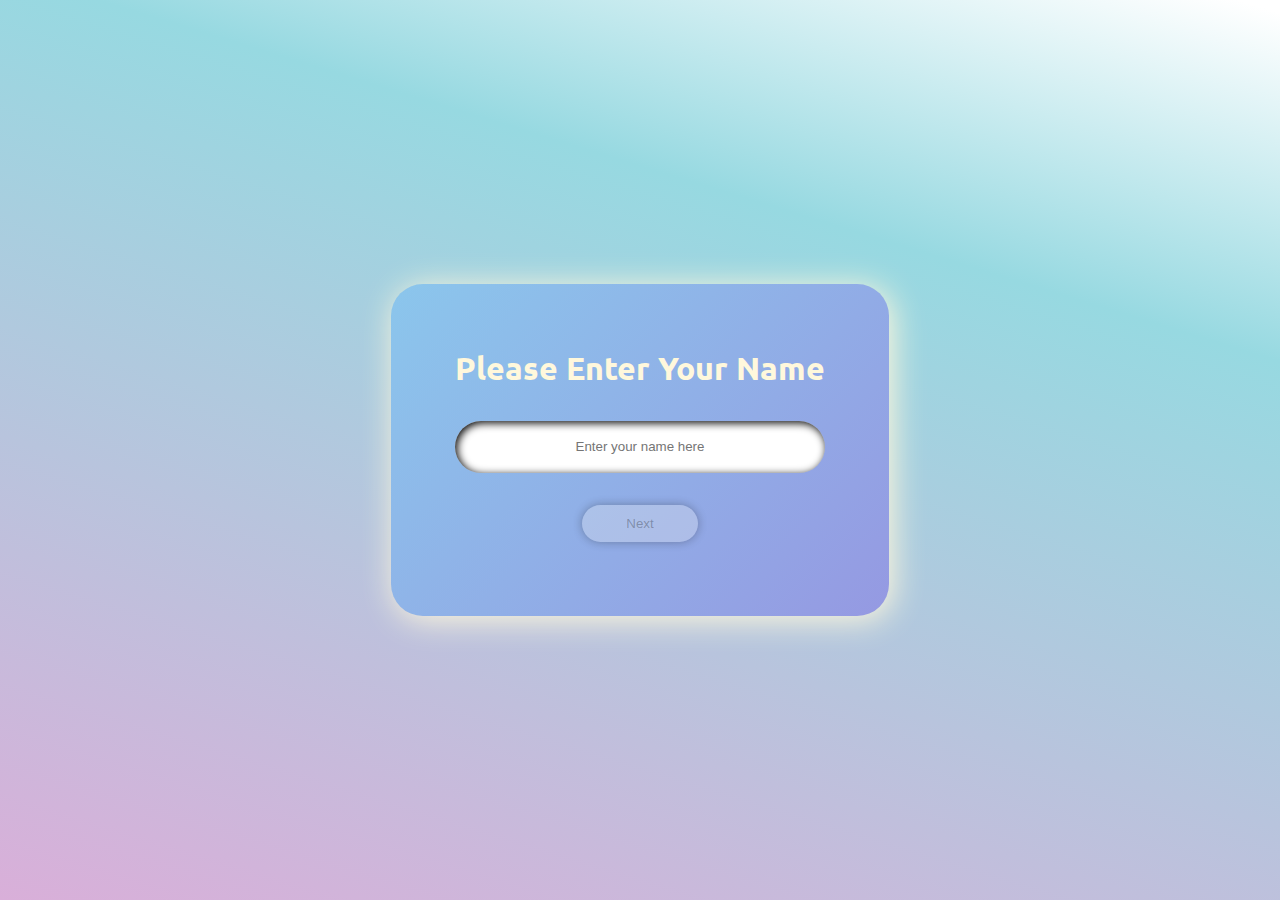
<file: html/index.html>
<!DOCTYPE html>
<html lang="en">
  <head>
    <meta charset="UTF-8" />
    <meta http-equiv="X-UA-Compatible" content="IE=edge" />
    <meta name="viewport" content="width=device-width, initial-scale=1.0" />
    <link rel="stylesheet" href="../css/style.css" />
    <title>Test-App</title>
    <script src="../script/user-validations.js" defer></script>
  </head>
  <body>
    <div class="container flex">
      <div class="user-detail-container flex font-style">
        <form action="user-credentials.html" class="card-form flex">
          <h1>Please Enter Your Name</h1>

          <input
            class="validation-input"
            type="text"
            placeholder="Enter your name here"
            id="user-name-input"
            onkeyup="name_validate()"
            required="required"
          />

          <input
            type="submit"
            class="validation-button"
            id="name-validator-button"
            value="Next"
            onclick="validate_name_button()"
            disabled="disabled"
          />
        </form>
      </div>
    </div>


  </body>
</html>
</file>
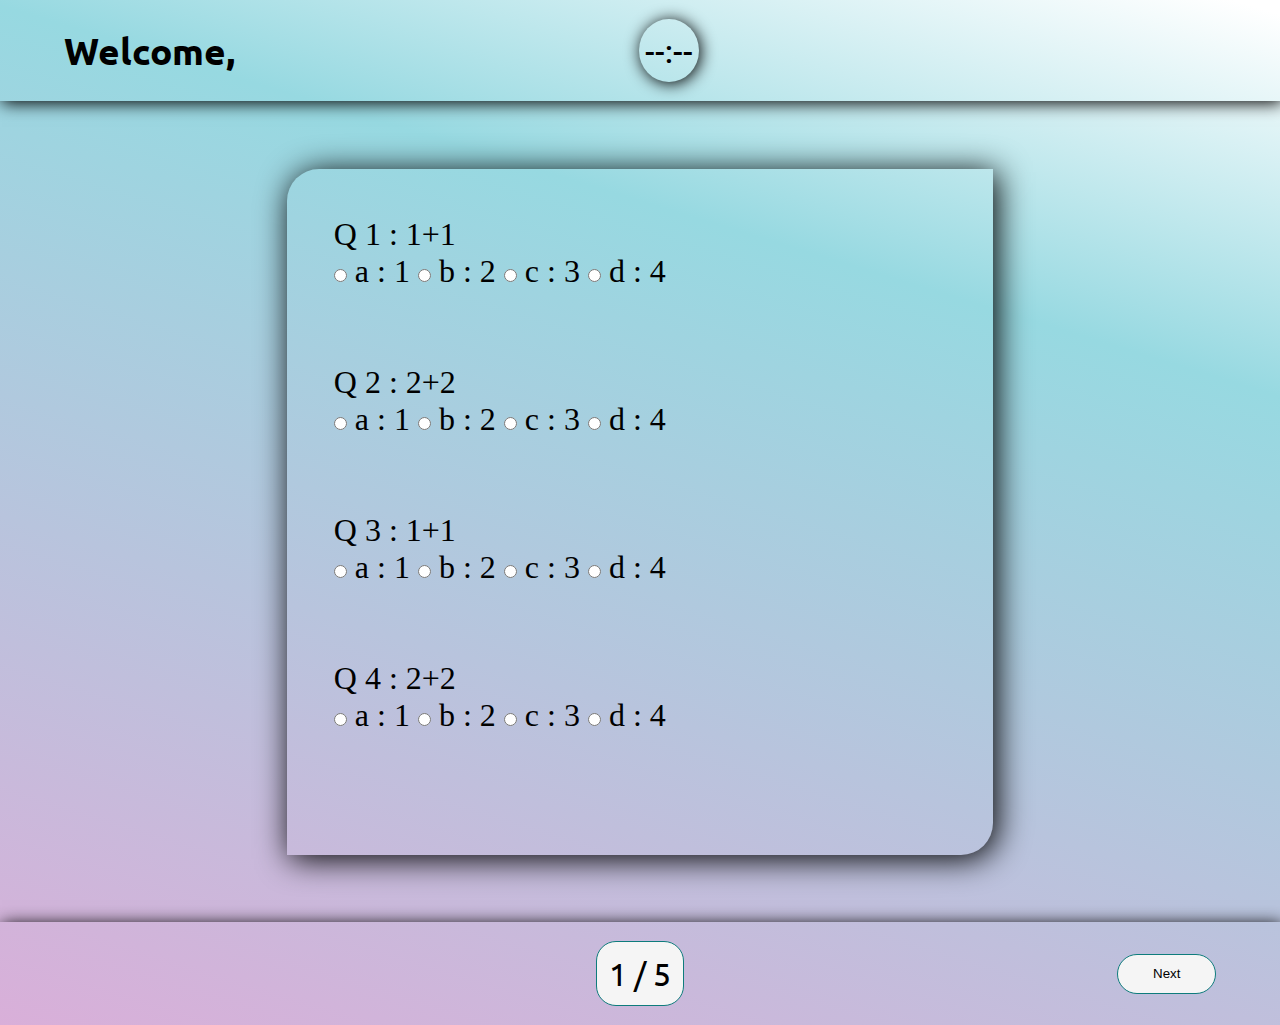
<file: html/test-screen.html>
<!DOCTYPE html>
<html lang="en">
  <head>
    <meta charset="UTF-8" />
    <meta http-equiv="X-UA-Compatible" content="IE=edge" />
    <meta name="viewport" content="width=device-width, initial-scale=1.0" />
    <link rel="stylesheet" href="../css/style.css" />
    <title>Test-App</title>
    <script src="../script/testScreenScript.js" defer></script>
  </head>
  <body>
    <div class="test-container flex-column">
      <nav class="navbar flex font-style">
        <div class="user-welcome">
          <h3>Welcome, <span id="welcome-user-name"> </span></h3>
        </div>
        <span class="countdown" id="countdown"> --:-- </span>

        <button class="test-button" id="submit-button">Submit</button>
      </nav>

      <div class="question-card-wrapper flex">
        <div class="card" id="card-0"></div>
      </div>
      
      <nav class="navbar flex font-style">
        <button class="test-button" id="prevButton">Prev</button>

        <div class="flex test-page-number font-style">
          <span class="current-page" id="pageNumber"></span>
        </div>

        <button class="test-button" id="nextButton">Next</button>
      </nav>
    </div>
  </body>
</html>
</file>
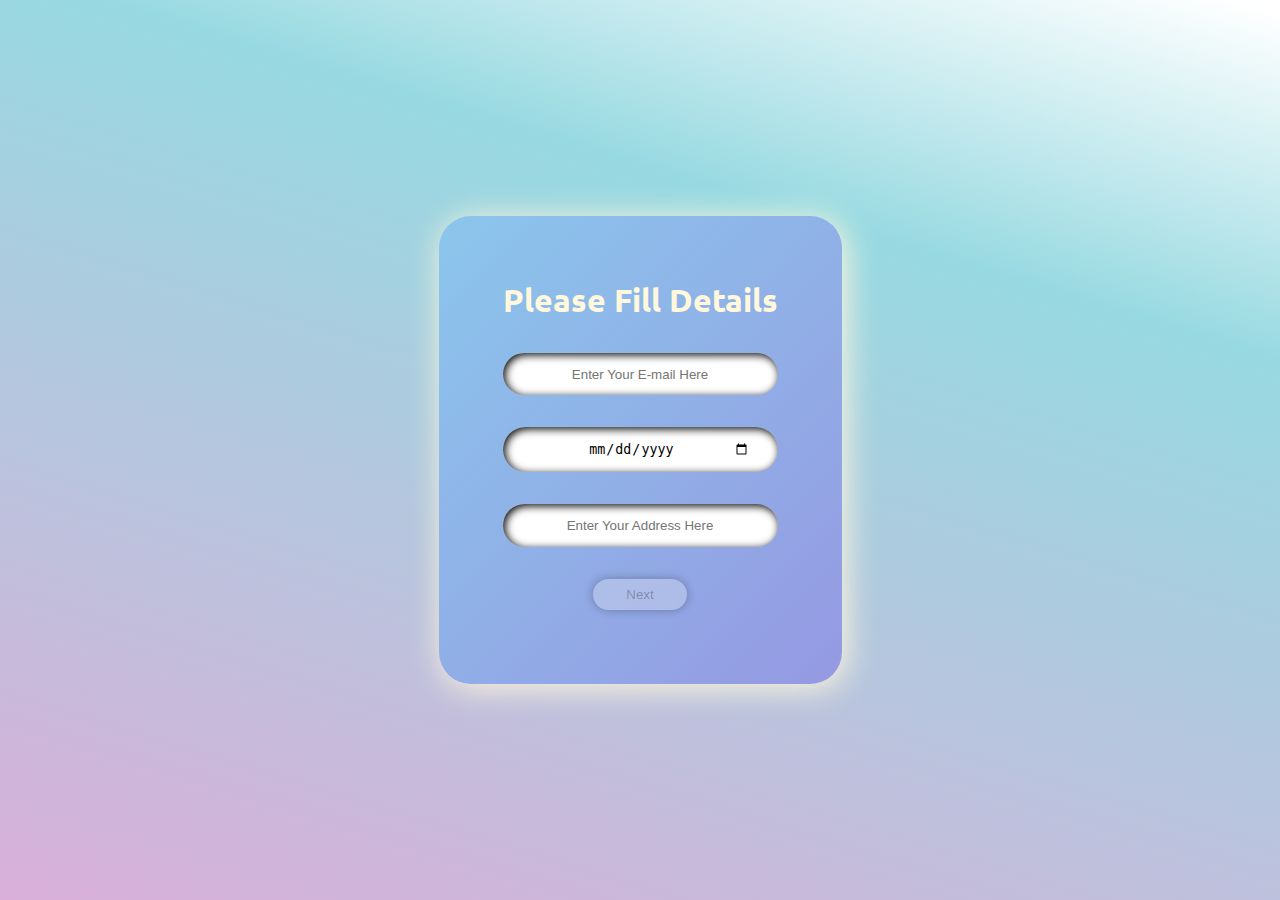
<file: html/user-credentials.html>
<!DOCTYPE html>
<html lang="en">
<head>
    <meta charset="UTF-8">
    <meta http-equiv="X-UA-Compatible" content="IE=edge">
    <meta name="viewport" content="width=device-width, initial-scale=1.0">
    <link rel="stylesheet" href="../css/style.css">
    <title>Test-App</title>
    <script src="../script/user-validations.js" defer></script>
</head>
<body>

    <div class="container flex">
       <div class="user-detail-container flex font-style">
        <form action="test-screen.html" class="card-form flex">
         <h1>Please Fill Details</h1>
         <h4 id="error-message-1"></h4>
         <h4 id="error-message-2"></h4>
         <h4 id="error-message-3"></h4>
         <input type="email" class="validation-input" id="mail-input" placeholder="Enter Your E-mail Here"  required="required">
         <input type="date" class="validation-input" name="dob" id="dob">
         <input type="text" class="validation-input" name="address" id="address" placeholder="Enter Your Address Here" required="required">
         <input type="submit" class="validation-button" id="details-validator-button" value="Next" >
        </form>
       </div>
    </div>
    

</body>
</html>
</file>
<file: css/style.css>
@import url('https://fonts.googleapis.com/css2?family=Exo+2:wght@400;500;700&family=Poppins:wght@400;500;700;900&family=Raleway:ital,wght@0,500;1,300;1,700&family=Ubuntu&display=swap');

* {
  margin: 0;
  padding: 0;
  box-sizing: border-box;
  border: none;
  transition: 0.2s all ease-in-out;
  text-decoration: none;
  list-style: none;
  /* overflow-y: hidden; */
}
.border{
  border: 2px solid black;
}
.grid{
  display: grid;
  grid-template-columns: 2fr 2fr;
  gap: 2rem;
}

.flex {
  display: flex;
  align-items: center;
}

.flex-column{
  display: flex;
  flex-direction: column;
  gap: 1rem;

}

.font-style{
    font-family: 'Exo 2', sans-serif;
font-family: 'Poppins', sans-serif;
font-family: 'Raleway', sans-serif;
font-family: 'Ubuntu', sans-serif;
color:cornsilk;
font-size: 1rem;
text-align: center;
}
.container {
  /* border: 2px solid red; */
  height:100vh;
  justify-content:center;
  background-color: #d9afd9;
  background-image: linear-gradient(
    17deg,
    #d9afd9 0%,
    #97d9e1 72%,
    #ffffff 99%,
    #ffffff 100%
  );
  
}

.test-container{
  height: auto;
  justify-content:center;
  background-color: #d9afd9;
  background-image: linear-gradient(
    17deg,
    #d9afd9 0%,
    #97d9e1 72%,
    #ffffff 99%,
    #ffffff 100%
  );
 
}

#error-message-1, #error-message-2, #error-message-3
{
  display:none;
}

.card-form{
  flex-direction: column;
  gap: 2rem;
}

.validation-input {
  text-align: center;
  box-shadow: inset 2px 2px 8px;
  border-radius: 2rem;
  padding: 5% 10%;
  width: 100%;
}

.validation-input:focus{
  border: none;
}

.validation-button{
  padding: 3% 12%;
  border-radius: 2rem;
  box-shadow: 0px 0px 10px;
  cursor:pointer;
  margin-bottom: 10px;
}

.user-detail-container {
  background-color: #8bc6ec;
  background-image: linear-gradient(135deg, #8bc6ec 0%, #9599e2 100%);
  border-radius: 2rem;
  padding: 5%;
  box-shadow: 0.2rem 0.2rem 2rem;
  flex-direction: column;
  justify-content: center;
  /* width: 60%; */
  /* height: 30%; */
  /* border: 2px solid red; */
}

.navbar{
    color: black;
    box-shadow: .1rem .1rem 1rem;
    padding: 1.5% 5%;
    justify-content: space-between;
    font-size: 2rem;
}

.countdown{
    box-shadow: .1rem .1rem 1rem black;
    padding: 1% 0.5%;
    border-radius: 50%;
}


.question-card-wrapper{
  justify-content: center;
  padding: 4%;
  height: 100%;
  /* overflow: auto; */
  flex-direction: column;
  flex-wrap: wrap;
  /* gap: 3rem; */
}

.card{
  padding: 4%;
  width: 60%;
  gap: .5rem;
  box-shadow: 0.2rem 0.2rem 2rem;
  border-top-left-radius: 2rem;
  border-bottom-right-radius: 2rem;
  font-size: 2rem;
  /* border: 2px solid black; */
}

.answer-options{
  flex-direction: column;
  align-items: flex-start;
}

.test-button{
  border-radius: 2rem;
  padding: 1% 3%;
  background: whitesmoke;
  color: black;
  /* font-size:auto; */
  border: 0.1rem solid rgb(14, 124, 124);
  cursor: pointer;
}

.test-button:hover{
  background: rgb(14, 124, 124);
  /* border: .1rem solid whitesmoke; */
  color: whitesmoke;
}

.test-page-number{
  width: 20%;
  justify-content: space-evenly;
  font-size: 2rem;
}


.test-page-number span{
  /* border: 2px solid red; */
  background: whitesmoke;
  /* padding: 0 2%; */
  border: .1px solid rgb(14, 124, 124);
  color: black;
  cursor:default;
  border-radius: 20px;
}

.current-page{
  padding: 5%;
}

.test-buttons button{
  padding: 0.8rem 2rem;
  color: black;
}

.slide {
  display: flex;
  flex-direction: column;
  display: none;
  width: 100%;
  z-index: 1;
  opacity: 0;
  transition: opacity 0.8s;
}

.active-slide {
  display: flex;
  flex-direction: column;
  opacity: 1;
  z-index: 2;
}
</file>
